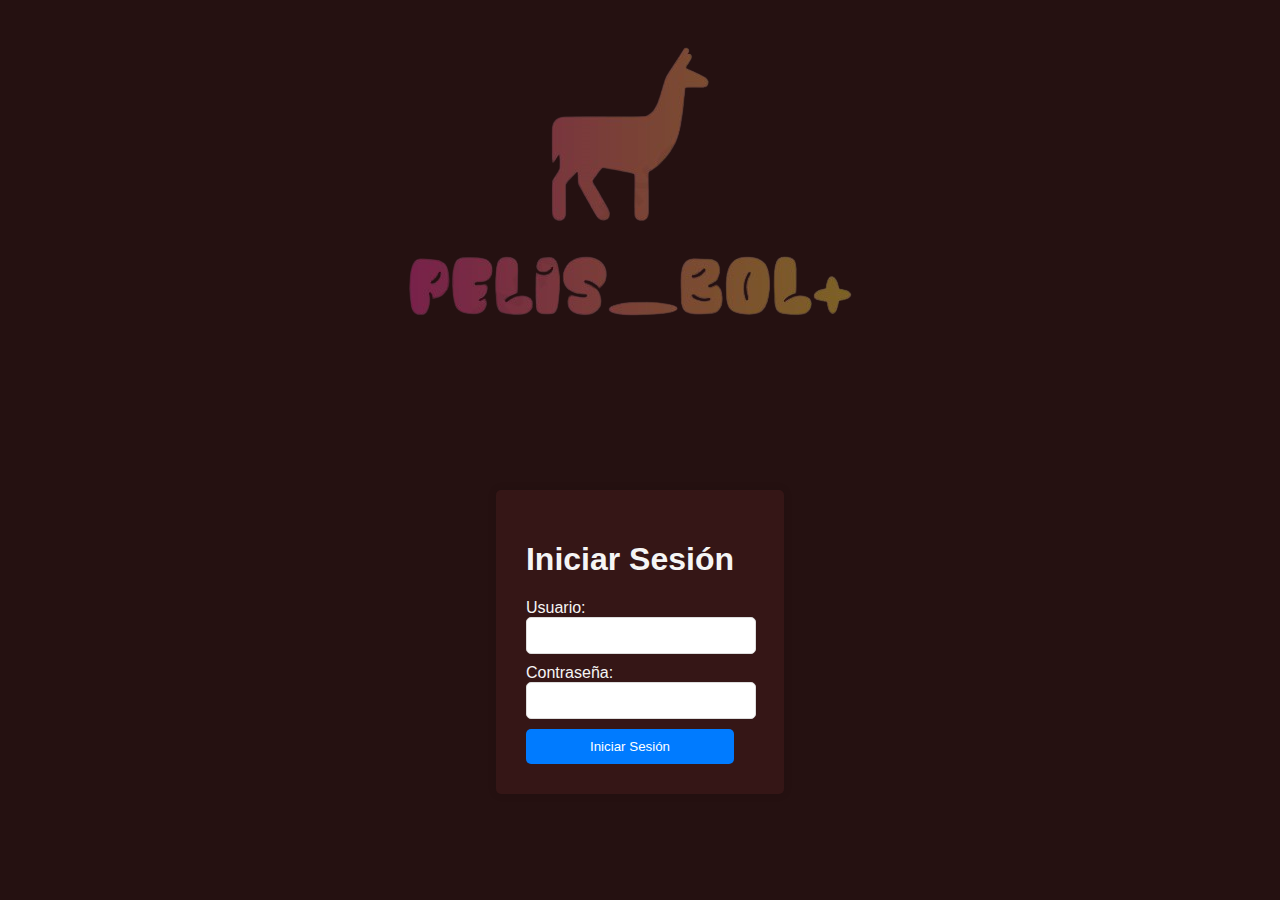
<file: index.html>
<!DOCTYPE html>
<html>
  <head>
    <title>Formulario de Inicio de Sesión</title>
    <style>
      body {
        font-family: Arial, sans-serif;
        margin: 0;
        padding: 0;
        background-color: rgb(37, 17, 17);
        background-image: url(img/logo.png);
        background-repeat: no-repeat;
        background-position: top;
        display: flex;
        justify-content: center;
        align-items: center;
        height: 100vh;
      }
      form {
        background-color: rgba(70, 28, 28, 0.5);
        margin-top: 30%;
        padding: 30px;
        padding-right: 50px;
        border-radius: 5px;
        box-shadow: 0px 0px 10px 0px rgba(0,0,0,0.1);
      }
      form h1{
        color: whitesmoke;
      }
      label{
        color: whitesmoke;
      }
      input {
        display: block;
        border: 1px solid #ddd;
        padding: 10px;
        width: 100%;
        margin-bottom: 10px;
        border-radius: 5px;
      }
      button {
        background-color: #007BFF;
        color: #fff;
        border: none;
        border-radius: 5px;
        padding: 10px;
        width: 100%;
        cursor: pointer;
      }
      button:hover {
        background-color: #0056b3;
      }
    </style>
    <script>
      function validateUserAndPass() {
        var username = document.getElementById("username").value;
        var password = document.getElementById("password").value;

        // Verificar si el usuario y la contraseña son válidos
        if (username === "Rich" && password === "123456789") {
          window.location.href = "pag_principal.html";
          alert("Inicio de sesión exitoso. ¡Bienvenido!");
          // Aquí puedes redirigir al usuario a otra página o realizar otras acciones.
        } else {
          alert("Usuario o contraseña incorrectos. Inténtalo nuevamente.");
        }
      }
    </script>
  </head>
  <body>
    <form>
      <h1>Iniciar Sesión</h1>
      <label for="username">Usuario:</label>
      <input type="text" id="username" name="username" required />
      <label for="password">Contraseña:</label>
      <input type="password" id="password" name="password" required />
      <button type="button" onclick="validateUserAndPass()">
        Iniciar Sesión
      </button>
    </form>
  </body>
</html>
</file>
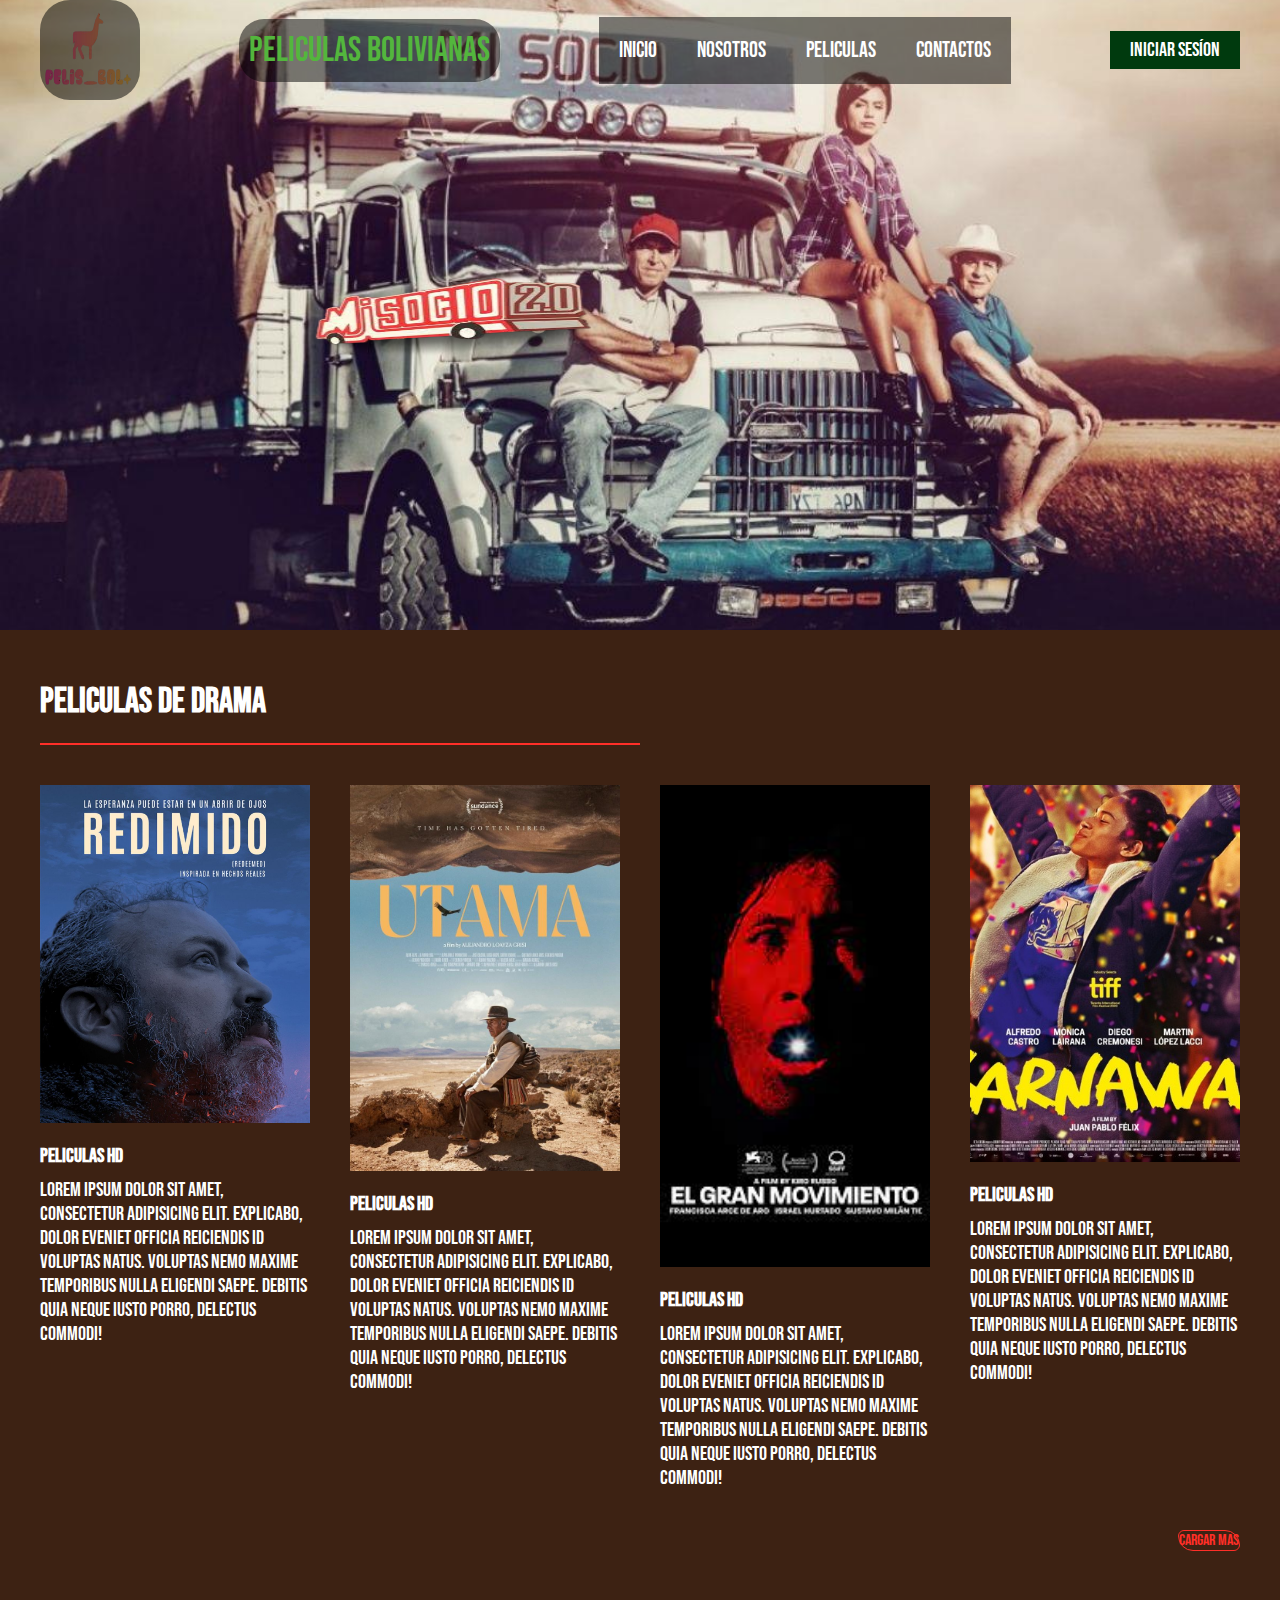
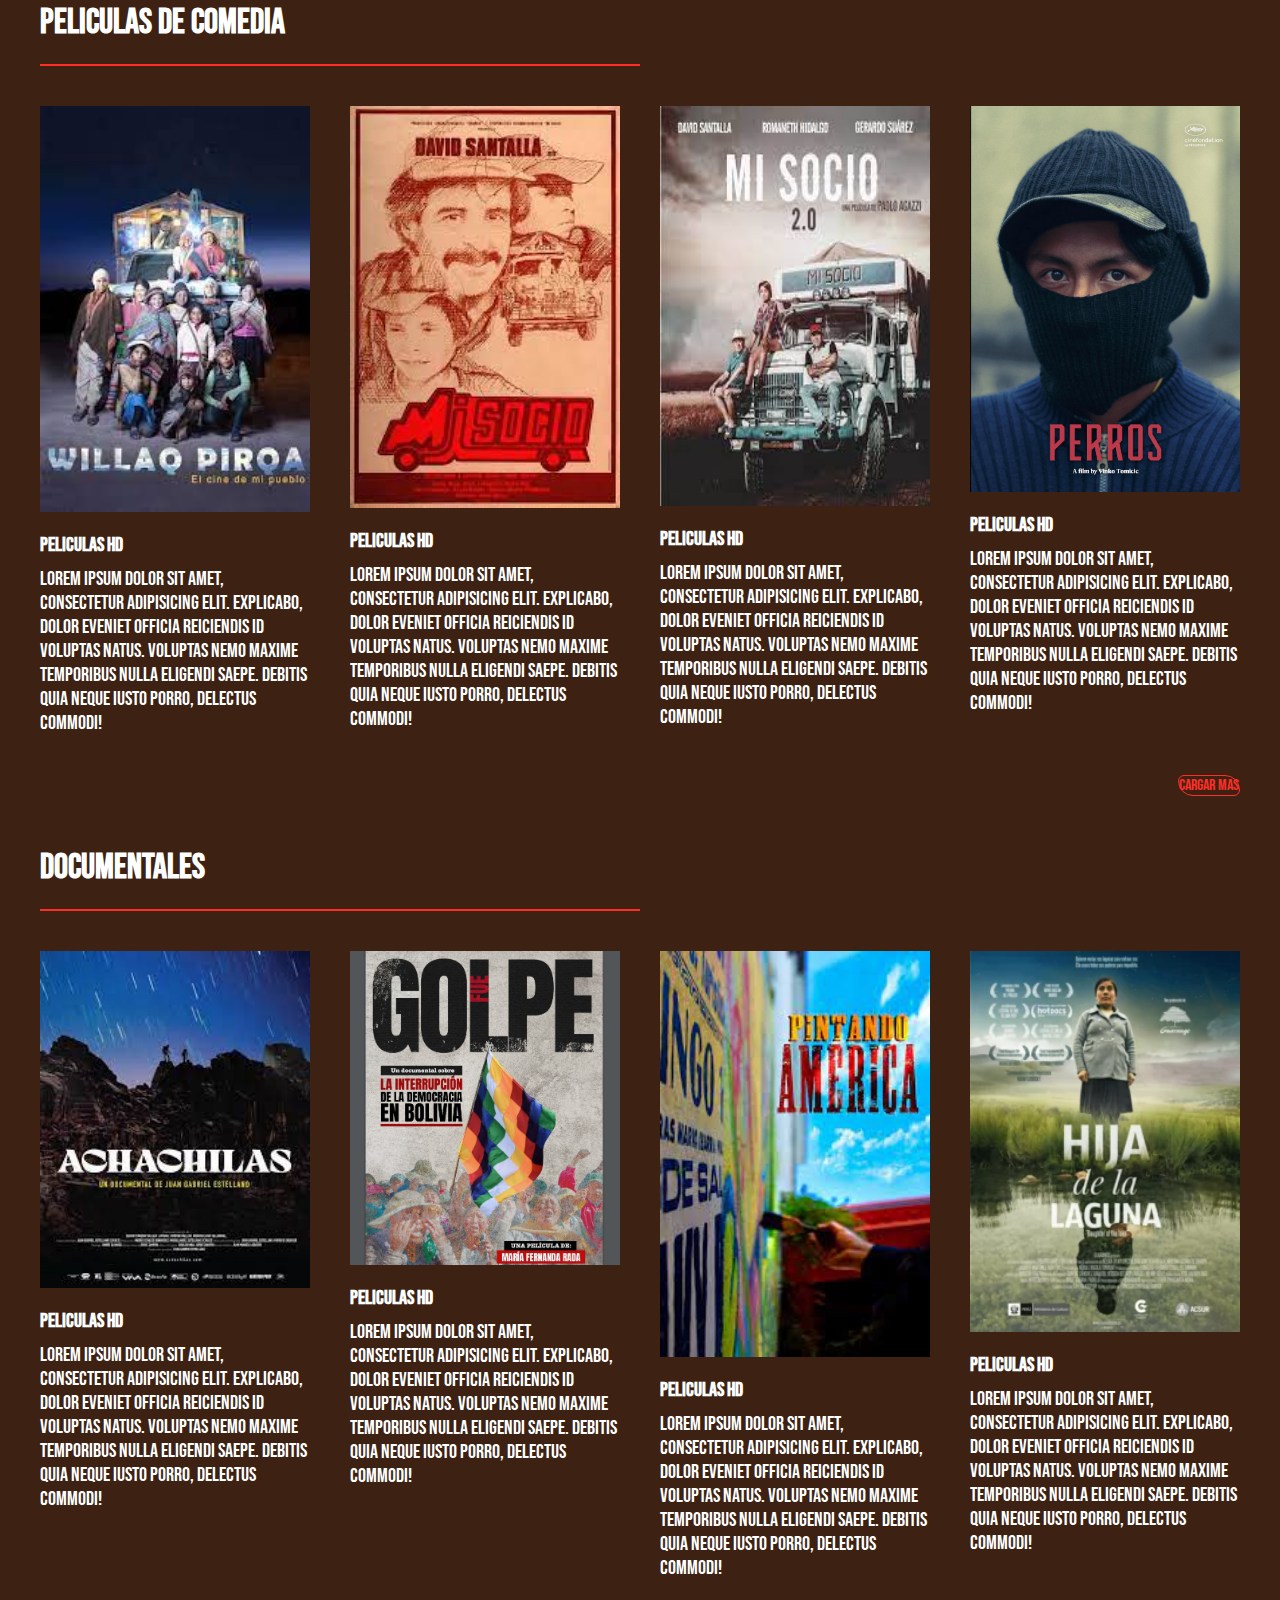
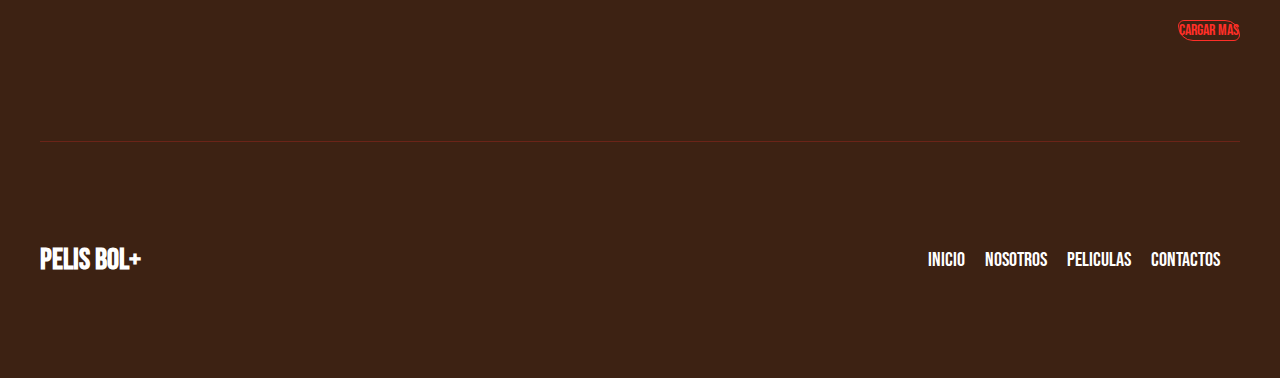
<file: pag_principal.html>
<!DOCTYPE html>
<html lang="es">
<head>
    <meta charset="UTF-8">
    <meta http-equiv="X-UA-Compatible" content="If-edge">
    <meta name="viewport" content="width=device-width, initial-scale=1.0">
    <title>Pelis Bol+</title>
    <link rel="stylesheet" href="Estilos.css">
    
</head>
<body>
    <header class="header">
        <video autoplay loop class="back-video">
            <source src="">
        </video>
        <div class="menu container">
            <img src="img/logo.png" width="100" height="100" alt="" style="border-radius: 30px; background-color: rgba(0, 0, 0, 0.5);" >
            <a href="#" class="logo" style="color: rgb(83, 182, 61); background-color: rgba(0, 0, 0, 0.5);">Peliculas Bolivianas</a>
            <input type="checkbox" id="menu"/>
            <label for="menu">
                <img src="img/menu.png" class="menu-icono" alt="menu">
            </label>
            <nav class="navbar">
                <ul>
                    <li><a href="#">Inicio</a></li>
                    <li><a href="#">nosotros</a></li>
                    <li><a href="#">peliculas</a></li>
                    <li><a href="#">contactos</a></li>
                </ul>
            </nav>
            <a href="index.html" class="btn-1" id="login">Iniciar Sesíon</a>
        </div>

        <div class="header-content container">
            <div class="header-1">
                <img src="img/mi_socio.png" alt="" height="120">
            </div>
        </div>

    </header>

    <section class="movies container">
        <h2>peliculas de drama</h2>
        <hr>
        <div class="box-container-1">
            <div class="box-1">
                <div class="content">
                    <img src="img/drama1.jpg" alt="drama1" class="drama1">
                    <h3>peliculas hd</h3>
                    <p>
                        Lorem ipsum dolor sit amet, consectetur adipisicing elit. Explicabo, dolor eveniet officia reiciendis id voluptas natus. Voluptas nemo maxime temporibus nulla eligendi saepe. Debitis quia neque iusto porro, delectus commodi!
                    </p>
                </div>
            </div>

            <div class="box-1">
                <div class="content">
                    <img src="img/drama2.jpg" alt="">
                    <h3>peliculas hd</h3>
                    <p>
                        Lorem ipsum dolor sit amet, consectetur adipisicing elit. Explicabo, dolor eveniet officia reiciendis id voluptas natus. Voluptas nemo maxime temporibus nulla eligendi saepe. Debitis quia neque iusto porro, delectus commodi!
                    </p>
                </div>
            </div>   
            
            <div class="box-1">
                <div class="content">
                    <img src="img/drama3.jpeg" alt="">
                    <h3>peliculas hd</h3>
                    <p>
                        Lorem ipsum dolor sit amet, consectetur adipisicing elit. Explicabo, dolor eveniet officia reiciendis id voluptas natus. Voluptas nemo maxime temporibus nulla eligendi saepe. Debitis quia neque iusto porro, delectus commodi!
                    </p>
                </div>
            </div>

            <div class="box-1">
                <div class="content">
                    <img src="img/drama4.jpeg" alt="">
                    <h3>peliculas hd</h3>
                    <p>
                        Lorem ipsum dolor sit amet, consectetur adipisicing elit. Explicabo, dolor eveniet officia reiciendis id voluptas natus. Voluptas nemo maxime temporibus nulla eligendi saepe. Debitis quia neque iusto porro, delectus commodi!
                    </p>
                </div>
            </div>

            <div class="box-1">
                <div class="content">
                    <img src="img/drama5.jpeg" alt="">
                    <h3>peliculas hd</h3>
                    <p>
                        Lorem ipsum dolor sit amet, consectetur adipisicing elit. Explicabo, dolor eveniet officia reiciendis id voluptas natus. Voluptas nemo maxime temporibus nulla eligendi saepe. Debitis quia neque iusto porro, delectus commodi!
                    </p>
                </div>
            </div>

            <div class="box-1">
                <div class="content">
                    <img src="img/drama6.jpg" alt="">
                    <h3>peliculas hd</h3>
                    <p>
                        Lorem ipsum dolor sit amet, consectetur adipisicing elit. Explicabo, dolor eveniet officia reiciendis id voluptas natus. Voluptas nemo maxime temporibus nulla eligendi saepe. Debitis quia neque iusto porro, delectus commodi!
                    </p>
                </div>
            </div>

            <div class="box-1">
                <div class="content">
                    <img src="img/drama7.jpeg" alt="">
                    <h3>peliculas hd</h3>
                    <p>
                        Lorem ipsum dolor sit amet, consectetur adipisicing elit. Explicabo, dolor eveniet officia reiciendis id voluptas natus. Voluptas nemo maxime temporibus nulla eligendi saepe. Debitis quia neque iusto porro, delectus commodi!
                    </p>
                </div>
            </div>

            <div class="box-1">
                <div class="content">
                    <img src="img/drama8.jpg" alt="">
                    <h3>peliculas hd</h3>
                    <p>
                        Lorem ipsum dolor sit amet, consectetur adipisicing elit. Explicabo, dolor eveniet officia reiciendis id voluptas natus. Voluptas nemo maxime temporibus nulla eligendi saepe. Debitis quia neque iusto porro, delectus commodi!
                    </p>
                </div>
            </div>

        </div>
        <div class="load-more" id="load-more-1">cargar mas</div>
    </section>

    <section class="movies container">
        <h2>peliculas de Comedia</h2>
        <hr>
        <div class="box-container-2">
            <div class="box-2">
                <div class="content">
                    <img src="img/comedia1.jpeg" alt="">
                    <h3>peliculas hd</h3>
                    <p>
                        Lorem ipsum dolor sit amet, consectetur adipisicing elit. Explicabo, dolor eveniet officia reiciendis id voluptas natus. Voluptas nemo maxime temporibus nulla eligendi saepe. Debitis quia neque iusto porro, delectus commodi!
                    </p>
                </div>
            </div>


            <div class="box-2">
                <div class="content">
                    <img src="img/comedia2.jpeg" alt="">
                    <h3>peliculas hd</h3>
                    <p>
                        Lorem ipsum dolor sit amet, consectetur adipisicing elit. Explicabo, dolor eveniet officia reiciendis id voluptas natus. Voluptas nemo maxime temporibus nulla eligendi saepe. Debitis quia neque iusto porro, delectus commodi!
                    </p>
                </div>
            </div>   
            
            <div class="box-2">
                <div class="content">
                    <img src="img/comedia3.jpeg" alt="" height="400">
                    <h3>peliculas hd</h3>
                    <p>
                        Lorem ipsum dolor sit amet, consectetur adipisicing elit. Explicabo, dolor eveniet officia reiciendis id voluptas natus. Voluptas nemo maxime temporibus nulla eligendi saepe. Debitis quia neque iusto porro, delectus commodi!
                    </p>
                </div>
            </div>

            <div class="box-2">
                <div class="content">
                    <img src="img/comedia4.jpg" alt="">
                    <h3>peliculas hd</h3>
                    <p>
                        Lorem ipsum dolor sit amet, consectetur adipisicing elit. Explicabo, dolor eveniet officia reiciendis id voluptas natus. Voluptas nemo maxime temporibus nulla eligendi saepe. Debitis quia neque iusto porro, delectus commodi!
                    </p>
                </div>
            </div>

            <div class="box-2">
                <div class="content">
                    <img src="img/comedia5.jpeg" alt="">
                    <h3>peliculas hd</h3>
                    <p>
                        Lorem ipsum dolor sit amet, consectetur adipisicing elit. Explicabo, dolor eveniet officia reiciendis id voluptas natus. Voluptas nemo maxime temporibus nulla eligendi saepe. Debitis quia neque iusto porro, delectus commodi!
                    </p>
                </div>
            </div>

            <div class="box-2">
                <div class="content">
                    <img src="img/comedia6.jpg" alt="">
                    <h3>peliculas hd</h3>
                    <p>
                        Lorem ipsum dolor sit amet, consectetur adipisicing elit. Explicabo, dolor eveniet officia reiciendis id voluptas natus. Voluptas nemo maxime temporibus nulla eligendi saepe. Debitis quia neque iusto porro, delectus commodi!
                    </p>
                </div>
            </div>

            <div class="box-2">
                <div class="content">
                    <img src="img/comedia7.jpg" alt="">
                    <h3>peliculas hd</h3>
                    <p>
                        Lorem ipsum dolor sit amet, consectetur adipisicing elit. Explicabo, dolor eveniet officia reiciendis id voluptas natus. Voluptas nemo maxime temporibus nulla eligendi saepe. Debitis quia neque iusto porro, delectus commodi!
                    </p>
                </div>
            </div>

            <div class="box-2">
                <div class="content">
                    <img src="img/comedia8.webp" alt="">
                    <h3>peliculas hd</h3>
                    <p>
                        Lorem ipsum dolor sit amet, consectetur adipisicing elit. Explicabo, dolor eveniet officia reiciendis id voluptas natus. Voluptas nemo maxime temporibus nulla eligendi saepe. Debitis quia neque iusto porro, delectus commodi!
                    </p>
                </div>
            </div>

        </div>
        <div class="load-more" id="load-more-2">cargar mas</div>
    </section>
    <section class="movies container">
        <h2>Documentales</h2>
        <hr>
        <div class="box-container-3">
            <div class="box-3">
                <div class="content">
                    <img src="img/documental1.jpeg" alt="">
                    <h3>peliculas hd</h3>
                    <p>
                        Lorem ipsum dolor sit amet, consectetur adipisicing elit. Explicabo, dolor eveniet officia reiciendis id voluptas natus. Voluptas nemo maxime temporibus nulla eligendi saepe. Debitis quia neque iusto porro, delectus commodi!
                    </p>
                </div>
            </div>


            <div class="box-3">
                <div class="content">
                    <img src="img/documental2.jpg" alt="">
                    <h3>peliculas hd</h3>
                    <p>
                        Lorem ipsum dolor sit amet, consectetur adipisicing elit. Explicabo, dolor eveniet officia reiciendis id voluptas natus. Voluptas nemo maxime temporibus nulla eligendi saepe. Debitis quia neque iusto porro, delectus commodi!
                    </p>
                </div>
            </div>   
            
            <div class="box-3">
                <div class="content">
                    <img src="img/documental3.jpeg" alt="">
                    <h3>peliculas hd</h3>
                    <p>
                        Lorem ipsum dolor sit amet, consectetur adipisicing elit. Explicabo, dolor eveniet officia reiciendis id voluptas natus. Voluptas nemo maxime temporibus nulla eligendi saepe. Debitis quia neque iusto porro, delectus commodi!
                    </p>
                </div>
            </div>

            <div class="box-3">
                <div class="content">
                    <img src="img/documental4.webp" alt="">
                    <h3>peliculas hd</h3>
                    <p>
                        Lorem ipsum dolor sit amet, consectetur adipisicing elit. Explicabo, dolor eveniet officia reiciendis id voluptas natus. Voluptas nemo maxime temporibus nulla eligendi saepe. Debitis quia neque iusto porro, delectus commodi!
                    </p>
                </div>
            </div>

            <div class="box-3">
                <div class="content">
                    <img src="img/documental5.jpg" alt="">
                    <h3>peliculas hd</h3>
                    <p>
                        Lorem ipsum dolor sit amet, consectetur adipisicing elit. Explicabo, dolor eveniet officia reiciendis id voluptas natus. Voluptas nemo maxime temporibus nulla eligendi saepe. Debitis quia neque iusto porro, delectus commodi!
                    </p>
                </div>
            </div>

            <div class="box-3">
                <div class="content">
                    <img src="img/documental6.jpg" alt="">
                    <h3>peliculas hd</h3>
                    <p>
                        Lorem ipsum dolor sit amet, consectetur adipisicing elit. Explicabo, dolor eveniet officia reiciendis id voluptas natus. Voluptas nemo maxime temporibus nulla eligendi saepe. Debitis quia neque iusto porro, delectus commodi!
                    </p>
                </div>
            </div>

            <div class="box-3">
                <div class="content">
                    <img src="img/documental7.jpg" alt="">
                    <h3>peliculas hd</h3>
                    <p>
                        Lorem ipsum dolor sit amet, consectetur adipisicing elit. Explicabo, dolor eveniet officia reiciendis id voluptas natus. Voluptas nemo maxime temporibus nulla eligendi saepe. Debitis quia neque iusto porro, delectus commodi!
                    </p>
                </div>
            </div>

            <div class="box-3">
                <div class="content">
                    <img src="img/documental8.jpeg" alt="">
                    <h3>peliculas hd</h3>
                    <p>
                        Lorem ipsum dolor sit amet, consectetur adipisicing elit. Explicabo, dolor eveniet officia reiciendis id voluptas natus. Voluptas nemo maxime temporibus nulla eligendi saepe. Debitis quia neque iusto porro, delectus commodi!
                    </p>
                </div>
            </div>

        </div>
        <div class="load-more" id="load-more-3">cargar mas</div>
    </section>

    <footer class="footer container">
        <h3>Pelis Bol+</h3>
        <ul>
            <li><a href="#">inicio</a></li>
            <li><a href="#">Nosotros</a></li>
            <li><a href="#">peliculas</a></li>
            <li><a href="#">contactos</a></li>
        </ul>
    </footer>
    <script src="Script.js"></script>
    
</body>
</html>
</file>
<file: Estilos.css>
@import url('https://fonts.googleapis.com/css2?family=Bebas+Neue&family=Changa:wght@200;400&family=Edu+TAS+Beginner&display=swap');

*{
    margin: 0;
    padding: 0;
    box-sizing: border-box;
    text-decoration: none;
    list-style: none;
}
body{
    background-color: rgb(61, 34, 19);
    font-family: 'Bebas Neue', cursive;
    color: #FFFFFF;
}
.container{
    max-width: 1200px;
    margin: 0 auto;

}
.header{
    background-image: url(img/header-fondo.jpg);
    background-position: center center;
    background-repeat: no-repeat;
    background-size: cover;
    min-height: 70vh;
    display: flex;
    align-items: center;
}
.menu{
    position: absolute;
    top: 0;
    left: 0;
    right: 0;
    display: flex;
    align-items: center;
    justify-content: space-between;
}
.logo {
    font-size: 35px;
    padding: 10px;
    border-radius: 25px;
}
.menu .navbar ul li {
    position: relative;
    float: left;
}
.menu .navbar ul li a {
    font-size: 22px;
    padding: 20px;
    color: #FFFFFF;
    display: block;
    background-color: rgba(0, 0, 0, 0.5);
}
.menu .navbar ul li a:hover {
    color: #014726;
}
#menu {
    display: none;
}
.menu-icono {
    width: 25px;
}
.menu label {
    cursor: pointer;
    display: none;
}
.header-content {
    display: flex;
    width: 100%;
}
.header-1 {
    display: flex;
    flex-direction: column;
    width: 50%;
    align-self: flex-end;
}
.header-1 img {
    width: 300px;
}
.header-2 h1 {
    color: #FFFFFF;
    font-size: 80px;
    line-height: 80px;
}
.header-2 img {
    width: 70px;
}
.btn-1 {
    display: inline-block;
    padding: 7px 20px;
    background-color: rgb(0, 58, 14);
    color: #FFFFFF;
    font-size: 20px;
}
.btn-2 {
    width: 110px;
    display: inline-block;
    padding: 7px 20px;
    background-color: #ff2f28;
    font-size: 20px;
    margin-top: 30px;
    color: #FFFFFF;
}
.movies{
    padding: 50px 0 0 0;
    display: flex;
    flex-direction: column;
}
/* Portadas con hover*/
img:hover{
    cursor: pointer;
}
h2{
    font-size: 35px;
    margin-bottom: 20px;
}
hr{
    border: 1px solid #ff2f28;
    width: 50%;
    margin-bottom: 40px;
}
.box-container-1 ,
.box-container-2 ,
.box-container-3 {
    display: grid;
    grid-template-columns: repeat(auto-fit, minmax(250px,1fr));
    gap: 40px;
}
.box-1 ,
.box-2 ,
.box-3{
    border-radius: 5px ;
    z-index: 1000;
    display: none;
}
.box-1:nth-child(1),
.box-1:nth-child(2),
.box-1:nth-child(3),
.box-1:nth-child(4) {
    display: inline-block;
}
.box-2:nth-child(1),
.box-2:nth-child(2),
.box-2:nth-child(3),
.box-2:nth-child(4) {
    display: inline-block;
}
.box-3:nth-child(1),
.box-3:nth-child(2),
.box-3:nth-child(3),
.box-3:nth-child(4) {
    display: inline-block;
}
.load-more {
    margin-top: 40px;
    display: inline-block;
    border-radius: 10px 25px;
    border: 1px  solid #ff2f28;
    color: #ff2f28;
    font-size: 16px;
    cursor: pointer;
    align-self: flex-end;
}
.load-more:hover {
    background-color: #ff2f28;
    color: #FFFFFF;
}
.content img {
    width: 100%;
    margin-bottom: 15px;
}
.content h3 {
    font-size: 20px;
    margin-bottom: 10px;
}
.content {
    color: #FFFFFF;
    font-size: 20px;
}
.footer {
    display: flex;
    justify-content: space-between;
    align-items: center;
    padding: 100px 0;
    margin-top: 100px;
    border-top: 1px solid #ff2f283d;
}
.footer ul {
    display: flex;
}
.footer h3 {
    font-size: 30px;
}
.footer a {
    color: #FFFFFF;
    font-size: 20px;
    margin-right: 20px;
    display: block;
}
.footer a:hover {
    color: #ff2f28;
}
@media (max-width:991px) {
    .menu {
        padding: 20px;
    }
    .menu label {
        display: initial;
    }
    .menu .navbar {
        position: absolute;
        text-align: center;
        top: 100%;
        left: 0;
        right: 0;
        background-color: rgba(0, 0, 0, 0.7);
        display: none;
    }
    .menu .navbar ul li {
        width: 100%;
    }
    .btn-1 {
        display: none;
    }
    #menu:checked ~ .navbar {
        display: initial;
    }
    .header-content {
       flex-direction:column ;
       padding: 180px 30px 30px 30px;
    }
    .header-1{
        width: 100%;
        align-items: center;

    }
    .header-2{
        width: 100%;
        align-items: center;

    }
    .movies {
        padding: 30px 80px;
    }
    .footer {
        margin-top: 30px;
        padding: 30px;
        flex-direction: column;
        text-align: center;
    }
    .footer ul {
        margin-top: 15px;
        justify-content: center;
}
}
</file>
